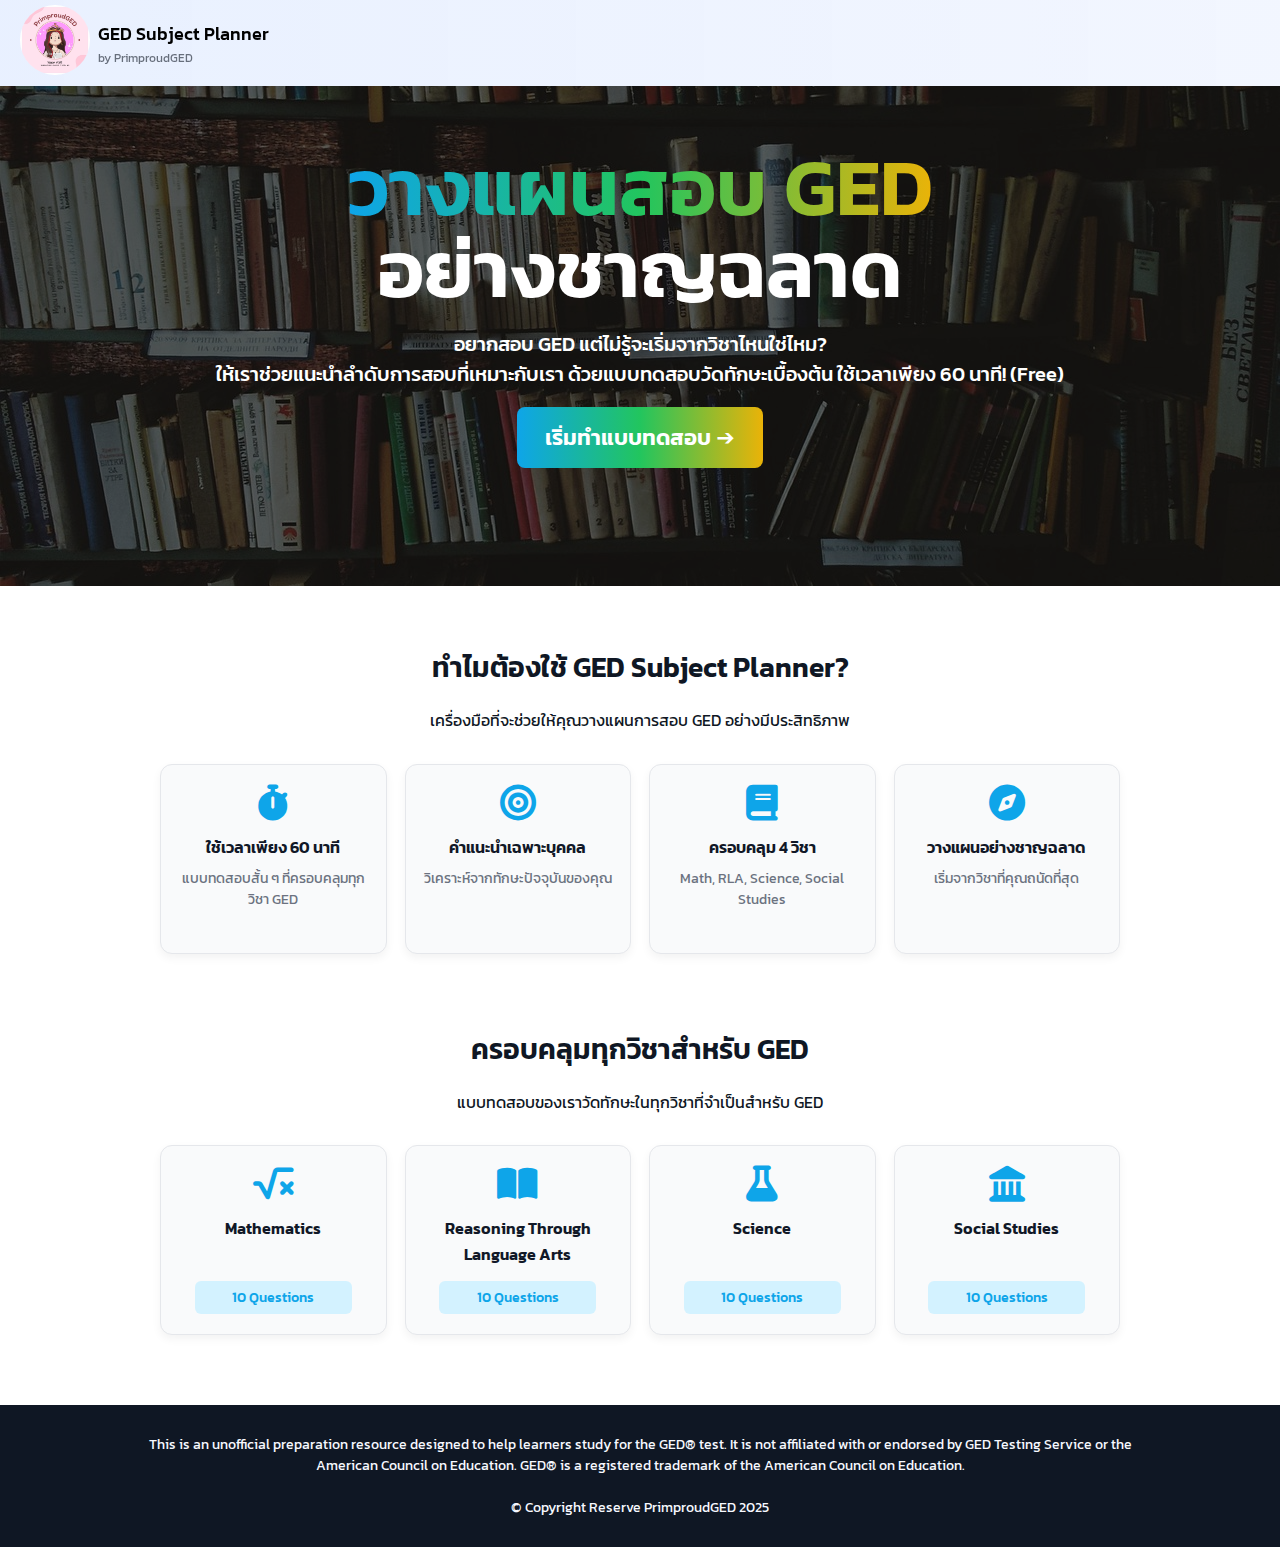
<file: index.html>
<!doctype html>
<html lang="th">
<head>
  <meta charset="utf-8" />
  <meta name="viewport" content="width=device-width, initial-scale=1" />
  <title>GED Subject Planner</title>
  <link rel="icon" type="image/png" href="img/icon.png">
  <link href="https://fonts.googleapis.com/css2?family=Kanit:wght@300;400;600;800&display=swap" rel="stylesheet">
  <link rel="stylesheet" href="https://cdnjs.cloudflare.com/ajax/libs/font-awesome/6.4.0/css/all.min.css">
  <link rel="stylesheet" href="styles.css">
</head>
<body>
    <div class="topbar">
      <div class="brand">
        <a href="index.html">
          <img src="img/logo.jpg" alt="Primproud Logo" href="index.html">
        </a>
        <div class="brand-text">
          <p class="brand-title">GED Subject Planner</p>
          <p class="tagline">by PrimproudGED</p>
        </div>
      </div>
    </div>

  <main class="hero">
    <h2 class="title-large fade-slide"><span class="gradient-text">วางแผนสอบ GED</span><br>อย่างชาญฉลาด</h2>
    <p class="subtitle fade-slide">อยากสอบ GED แต่ไม่รู้จะเริ่มจากวิชาไหนใช่ไหม?<br>ให้เราช่วยแนะนำลำดับการสอบที่เหมาะกับเรา ด้วยแบบทดสอบวัดทักษะเบื้องต้น ใช้เวลาเพียง 60 นาที! (Free)</p>
    <a class="hero-button fade-slide" id="startQuizBtn">
      <span>เริ่มทำแบบทดสอบ &#10132;</span>
    </a>
  </main>

  <!-- Content Section -->
  <section class="content">
    <div class="container fade-slide">
      <h3>ทำไมต้องใช้ GED Subject Planner?</h3>
      <p>เครื่องมือที่จะช่วยให้คุณวางแผนการสอบ GED อย่างมีประสิทธิภาพ</p>
        <section class="features">
        <div class="features-container">
          <div class="feature-card">
            <div class="feature-icon"><i class="fa-solid fa-stopwatch"></i></div>
            <p>ใช้เวลาเพียง 60 นาที</p>
            <span>แบบทดสอบสั้น ๆ ที่ครอบคลุมทุกวิชา GED</span>
          </div>
          <div class="feature-card">
            <div class="feature-icon"><i class="fa-solid fa-bullseye"></i></div>
            <p>คำแนะนำเฉพาะบุคคล</p>
            <span>วิเคราะห์จากทักษะปัจจุบันของคุณ</span>
          </div>
          <div class="feature-card">
            <div class="feature-icon"><i class="fa-solid fa-book"></i></div>
            <p>ครอบคลุม 4 วิชา</p>
            <span>Math, RLA, Science, Social Studies</span>
          </div>
          <div class="feature-card">
            <div class="feature-icon"><i class="fa-solid fa-compass"></i></div>
            <p>วางแผนอย่างชาญฉลาด</p>
            <span>เริ่มจากวิชาที่คุณถนัดที่สุด</span>
          </div>
        </div>
      </section><br>

      <h3>ครอบคลุมทุกวิชาสำหรับ GED</h3>
      <p>แบบทดสอบของเราวัดทักษะในทุกวิชาที่จำเป็นสำหรับ GED</p>
        <section class="features">
        <div class="features-container">
          <div class="feature-card">
            <div class="feature-icon"><i class="fa-solid fa-square-root-alt"></i></div>
            <p>Mathematics</p>
            <span class="questions">10 Questions</span>
          </div>
          <div class="feature-card">
            <div class="feature-icon"><i class="fa-solid fa-book-open"></i></div>
            <p>Reasoning Through Language Arts</p>
            <span class="questions">10 Questions</span>
          </div>
          <div class="feature-card">
            <div class="feature-icon"><i class="fa-solid fa-flask"></i></div>
            <p>Science</p>
            <span class="questions">10 Questions</span>
          </div>
          <div class="feature-card">
            <div class="feature-icon"><i class="fa-solid fa-landmark"></i></div>
            <p>Social Studies</p>
            <span class="questions">10 Questions</span>
          </div>
        </div>
      </section>
    </div>
  </section>

  <script>
    window.addEventListener("DOMContentLoaded", () => {
      const elements = document.querySelectorAll(".fade-slide");
      elements.forEach((el, index) => {
        setTimeout(() => {
          el.classList.add("show");
        }, index * 150);
      });
    });

    document.getElementById("startQuizBtn").addEventListener("click", function (e) {
      e.preventDefault();

      sessionStorage.setItem("showQuizPopup", "yes");
      window.location.href = "quiz.html";
    });
  </script>

  <footer class="footer">
    <div class="footer-container">
      <p>
        This is an unofficial preparation resource designed to help learners study for the GED® test. 
        It is not affiliated with or endorsed by GED Testing Service or the American Council on Education. 
        GED® is a registered trademark of the American Council on Education.<br>
        <br>© Copyright Reserve PrimproudGED 2025
      </p>
    </div>
  </footer>
</body>
</html>
</file>
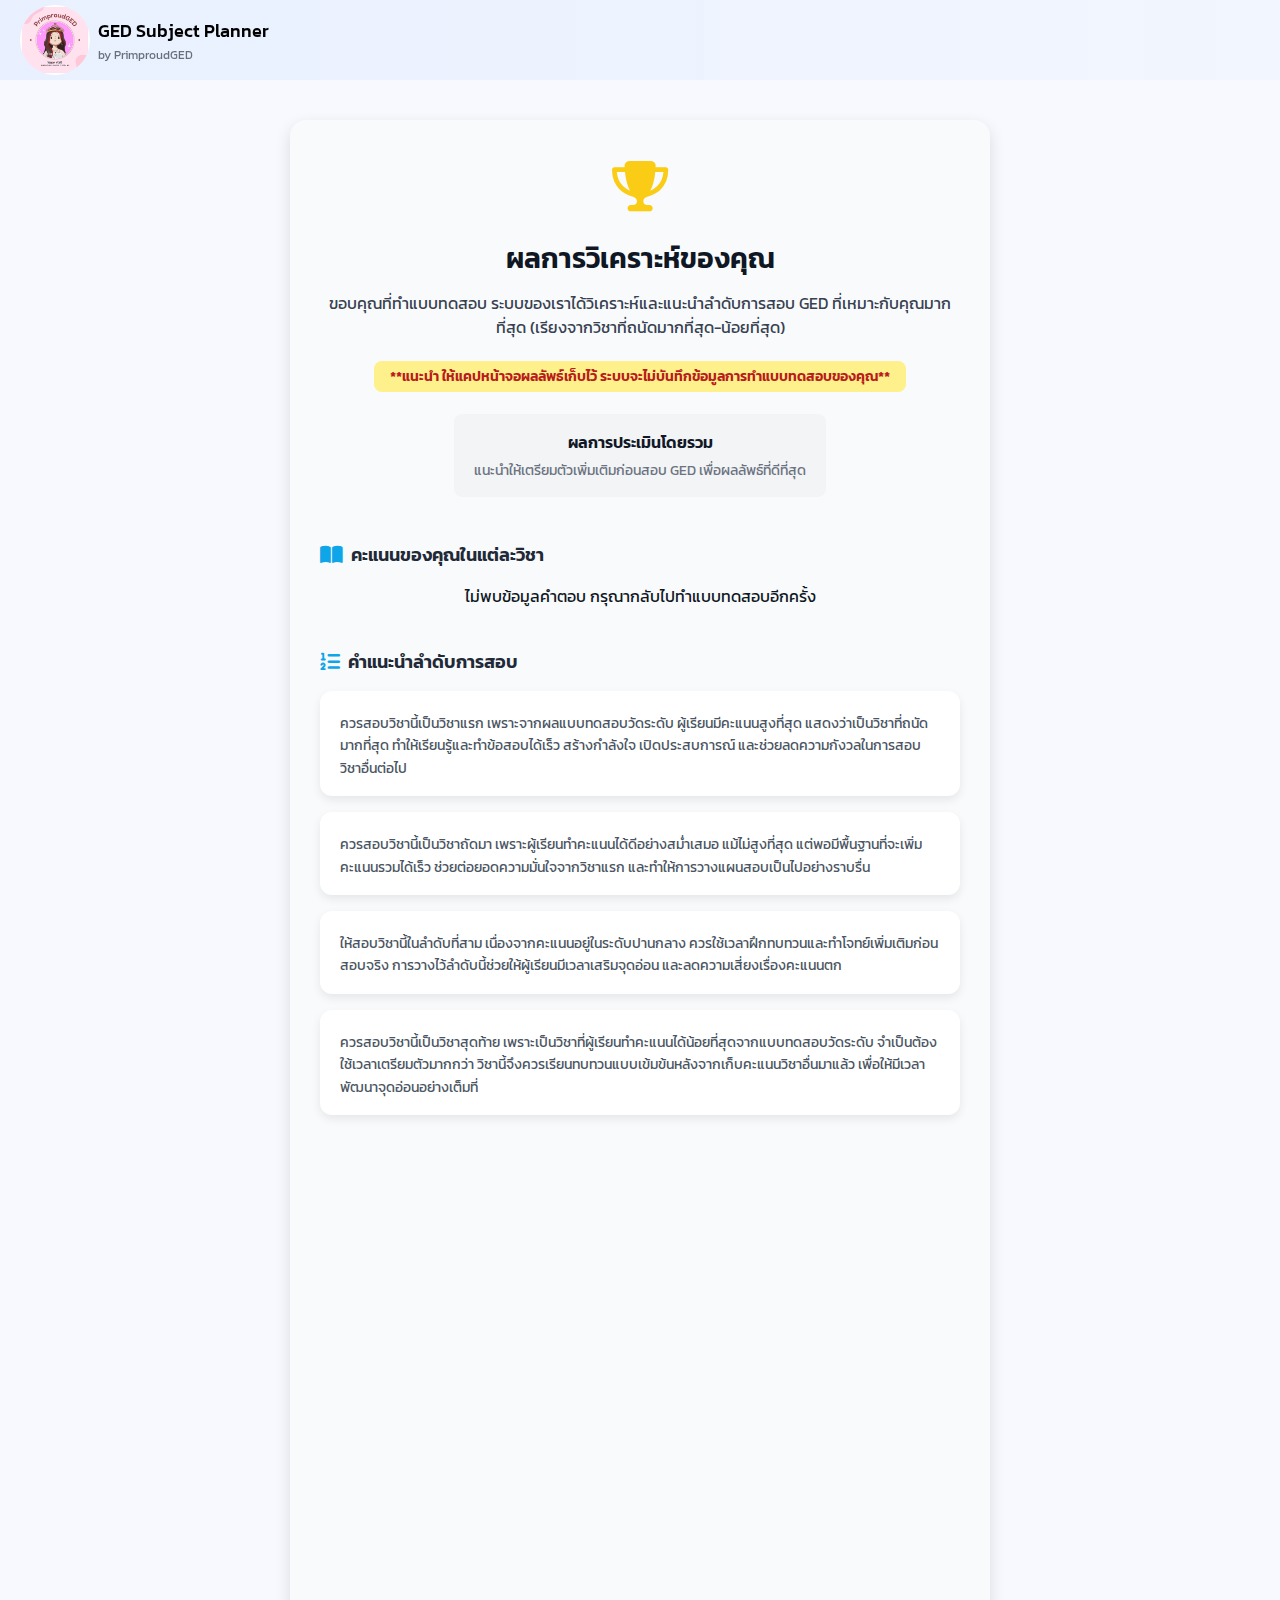
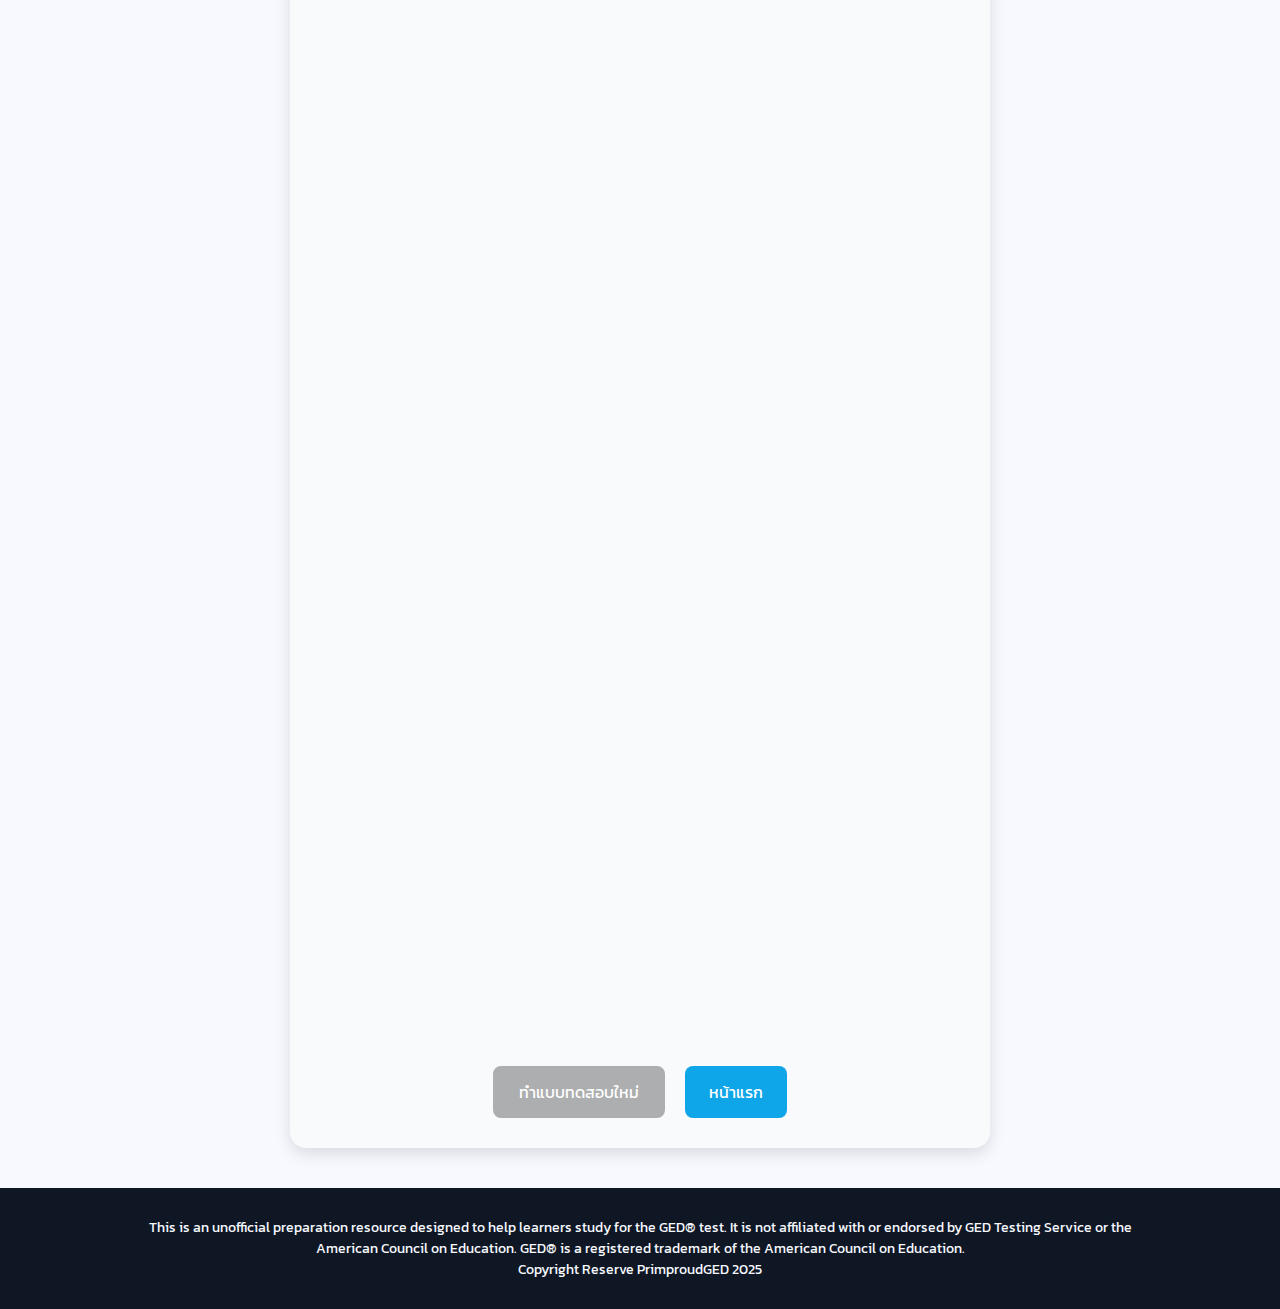
<file: summary.html>
<!DOCTYPE html>
<html lang="en">
<head>
<meta charset="UTF-8">
<meta name="viewport" content="width=device-width, initial-scale=1.0">
<title>Score Analysis</title>
<link rel="icon" type="image/png" href="img/icon.png">
<link href="https://fonts.googleapis.com/css2?family=Kanit:wght@300;400;600;800&display=swap" rel="stylesheet">
<link rel="stylesheet" href="https://cdnjs.cloudflare.com/ajax/libs/font-awesome/6.4.0/css/all.min.css">
<link rel="stylesheet" href="styles.css">
</head>
<body>
  <div class="topbar">
    <div class="brand">      
        <img src="img/logo.jpg" alt="Primproud Logo" href="index.html">
      <div class="brand-text">
        <p class="brand-title">GED Subject Planner</p>
        <p class="tagline">by PrimproudGED</p>
      </div>
    </div>
  </div>

  <div class="summary-card-wrapper">
    <!-- Header -->
    <section class="summary-header fade-slide">
      <div class="trophy-icon"><i class="fa-solid fa-trophy"></i></div>
      <h1 class="summary-title">ผลการวิเคราะห์ของคุณ</h1>
      <p class="summary-subtitle">
        ขอบคุณที่ทำแบบทดสอบ ระบบของเราได้วิเคราะห์และแนะนำลำดับการสอบ GED ที่เหมาะกับคุณมากที่สุด 
        (เรียงจากวิชาที่ถนัดมากที่สุด-น้อยที่สุด)
      </p>

      <div class="summary-warning">
        **แนะนำ ให้แคปหน้าจอผลลัพธ์เก็บไว้ ระบบจะไม่บันทึกข้อมูลการทำแบบทดสอบของคุณ**
      </div>

      <div class="summary-overall fade-slide">
        <div class="overall-title">ผลการประเมินโดยรวม</div>
        <div class="overall-text">แนะนำให้เตรียมตัวเพิ่มเติมก่อนสอบ GED เพื่อผลลัพธ์ที่ดีที่สุด</div>
      </div>
    </section>

    <!-- Header คะแนน -->
    <div class="summary-subheader fade-slide">
      <i class="fa-solid fa-book-open"></i>
      <span>คะแนนของคุณในแต่ละวิชา</span>
    </div>

    <!-- Content Card -->
    <section class="summary-content fade-slide" id="summaryContent">
      <!-- Card แต่ละวิชา จะถูกสร้างด้วย JS -->
    </section><br>

    <!-- Header ลำดับการสอบ -->
    <div class="summary-subheader fade-slide">
      <i class="fa-solid fa-list-ol"></i>
      <span>คำแนะนำลำดับการสอบ</span>
    </div>

    <!-- การ์ดลำดับการสอบ -->
    <section class="summary-order fade-slide" id="summaryOrder">
      <div class="order-item">
        <div class="order-title" id="orderTitle1"></div>
        <p class="order-desc">ควรสอบวิชานี้เป็นวิชาแรก เพราะจากผลแบบทดสอบวัดระดับ ผู้เรียนมีคะแนนสูงที่สุด แสดงว่าเป็นวิชาที่ถนัดมากที่สุด ทำให้เรียนรู้และทำข้อสอบได้เร็ว สร้างกำลังใจ เปิดประสบการณ์ และช่วยลดความกังวลในการสอบวิชาอื่นต่อไป</p>
      </div>

      <div class="order-item">
        <div class="order-title" id="orderTitle2"></div>
        <p class="order-desc">ควรสอบวิชานี้เป็นวิชาถัดมา เพราะผู้เรียนทำคะแนนได้ดีอย่างสม่ำเสมอ แม้ไม่สูงที่สุด แต่พอมีพื้นฐานที่จะเพิ่มคะแนนรวมได้เร็ว ช่วยต่อยอดความมั่นใจจากวิชาแรก และทำให้การวางแผนสอบเป็นไปอย่างราบรื่น</p>
      </div>

      <div class="order-item">
        <div class="order-title" id="orderTitle3"></div>
        <p class="order-desc">ให้สอบวิชานี้ในลำดับที่สาม เนื่องจากคะแนนอยู่ในระดับปานกลาง ควรใช้เวลาฝึกทบทวนและทำโจทย์เพิ่มเติมก่อนสอบจริง การวางไว้ลำดับนี้ช่วยให้ผู้เรียนมีเวลาเสริมจุดอ่อน และลดความเสี่ยงเรื่องคะแนนตก</p>
      </div>

      <div class="order-item">
        <div class="order-title" id="orderTitle4"></div>
        <p class="order-desc">ควรสอบวิชานี้เป็นวิชาสุดท้าย เพราะเป็นวิชาที่ผู้เรียนทำคะแนนได้น้อยที่สุดจากแบบทดสอบวัดระดับ จำเป็นต้องใช้เวลาเตรียมตัวมากกว่า วิชานี้จึงควรเรียนทบทวนแบบเข้มข้นหลังจากเก็บคะแนนวิชาอื่นมาแล้ว เพื่อให้มีเวลาพัฒนาจุดอ่อนอย่างเต็มที่</p>
      </div>
    </section>

    <div class="summary-subheader fade-slide">
      <i class="fa-solid fa-file-lines"></i>
      <span>ชีทที่ PrimproudGED แนะนำ!</span>
    </div>

    <div class="sheet-section fade-slide">

      <!-- 1) Math -->
      <div class="sheet-subject-card">
        <div class="sheet-subject-header">
          <i class="fa-solid fa-calculator"></i>
          <span>Math Sheets</span>
        </div>

        <div class="sheet-list">
          <a class="sheet-item" href="https://primproudged01.my.canva.site/set-sheet-math" target="_blank">
            <img src="img/math-sheet.jpg" class="sheet-item-img">
            <div class="sheet-item-title">Set Sheet Math</div>
          </a>

          <a class="sheet-item" href="https://primproudged01.my.canva.site/mock-test" target="_blank">
            <img src="img/mock-math.jpg" class="sheet-item-img">
            <div class="sheet-item-title">Mock Test Math</div>
          </a>
        </div>
      </div>

      <!-- Science -->
      <div class="sheet-subject-card">
        <div class="sheet-subject-header">
          <i class="fa-solid fa-flask"></i>
          <span>Science Sheets</span>
        </div>

        <div class="sheet-list">
          <a class="sheet-item" href="https://primproudged01.my.canva.site/set-sheet-science" target="_blank">
            <img src="img/science-sheet.jpg" class="sheet-item-img">
            <div class="sheet-item-title">Set Sheet Science</div>
          </a>

          <a class="sheet-item" href="https://primproudged01.my.canva.site/mock-test" target="_blank">
            <img src="img/mock-science.jpg" class="sheet-item-img">
            <div class="sheet-item-title">Mock Test Science</div>
          </a>
        </div>
      </div>

      <!-- Social -->
      <div class="sheet-subject-card">
        <div class="sheet-subject-header">
          <i class="fa-solid fa-landmark"></i>
          <span>Social Studies Sheets</span>
        </div>

        <div class="sheet-list">
          <a class="sheet-item" href="https://primproudged01.my.canva.site/set-sheet-social" target="_blank">
            <img src="img/social-sheet.jpg" class="sheet-item-img">
            <div class="sheet-item-title">Set Sheet Social</div>
          </a>

          <a class="sheet-item" href="https://primproudged01.my.canva.site/mock-test" target="_blank">
            <img src="img/mock-social.jpg" class="sheet-item-img">
            <div class="sheet-item-title">Mock Test Social</div>
          </a>
        </div>
      </div>

      <!-- RLA -->
      <div class="sheet-subject-card">
        <div class="sheet-subject-header">
          <i class="fa-solid fa-book-open"></i>
          <span>RLA Sheets</span>
        </div>

        <div class="sheet-list">
          <a class="sheet-item" href="https://primproudged01.my.canva.site/set-sheet-rla" target="_blank">
            <img src="img/rla-sheet.jpg" class="sheet-item-img">
            <div class="sheet-item-title">Set Sheet RLA</div>
          </a>
        </div>
      </div>

    </div>


    <!-- การ์ดคำแนะนำสำคัญ -->
    <div class="important-advice-card fade-slide">
      <div class="advice-header">
        <i class="fa-solid fa-lightbulb"></i>
        <span>คำแนะนำสำคัญ!</span>
      </div>
      <p class="advice-text">
        แนะนำให้เริ่มจากวิชาที่เราถนัดก่อน เพื่อเสริมความมั่นใจ 
        และค่อยๆ ต่อยอดไปยังวิชาที่ยากขึ้น การสอบ GED ไม่จำเป็นต้องสอบทุกวิชาพร้อมกัน 
        น้องๆ สามารถวางแผนสอบทีละวิชาได้
      </p>
    </div>

     <div class="summary-buttons">
        <button id="restartBtn" class="quiz-restart-btn">ทำแบบทดสอบใหม่</button>
        <button id="homeBtn" class="quiz-home-btn">หน้าแรก</button>
     </div>
  </div>

<script>
  const answers = JSON.parse(localStorage.getItem('quizAnswers')) || {};
  const summaryContent = document.getElementById('summaryContent');

  let subjects = {};

  if (Object.keys(answers).length === 0) {
    summaryContent.innerHTML = '<p>ไม่พบข้อมูลคำตอบ กรุณากลับไปทำแบบทดสอบอีกครั้ง</p>';
  } else {

    Object.values(answers).forEach(ans => {
      if (!subjects[ans.subject]) subjects[ans.subject] = { correct: 0, total: 0 };
      subjects[ans.subject].total++;
      if (ans.answer === 'correct') subjects[ans.subject].correct++;
    });

    for (const sub in subjects) {
      const data = subjects[sub];
      const percent = Math.round((data.correct / data.total) * 100);
      const colorClass = percent < 50 ? 'red' : percent === 50 ? 'yellow' : 'green';

      let statusText = '';
      let statusIcon = '';

      if (percent > 50 && percent < 100) {
        statusText = 'ผ่าน!';
        statusIcon = `<i class="fa-solid fa-circle-check" style="color:#22c55e"></i>`;
      } else if (percent === 50) {
        statusText = 'ควรฝึกเพิ่มเติม';
        statusIcon = `<i class="fa-solid fa-circle-xmark" style="color:#facc15"></i>`;
      } else if (percent === 100) {
        statusText = 'Excellent!';
        statusIcon = `<i class="fa-solid fa-circle-check" style="color:#22c55e"></i>`;
      } else {
        statusText = 'ควรฝึกเพิ่มเติม';
        statusIcon = `<i class="fa-solid fa-circle-xmark" style="color:#ef4444"></i>`;
      }

      const div = document.createElement('div');
      div.classList.add('summary-item');
      div.innerHTML = `
        <div class="summary-item-header">
          <div class="subject-info">
            <span class="subject-name">${sub}</span>
          </div>
          <div class="subject-percent ${colorClass}">${percent}%</div>
        </div>
        <div class="summary-item-body">
          <div class="subject-score">คะแนน: ${data.correct}/${data.total}</div>
          <div class="subject-status">${statusText} ${statusIcon}</div>
        </div>
        <div class="score-bar-wrapper">
          <div class="score-bar ${colorClass}" data-percent="${percent}"></div>
        </div>
      `;
      summaryContent.appendChild(div);
    }
  }

  const sortedSubjects = Object.keys(subjects).sort((a, b) => {
    const scoreA = subjects[a].correct / subjects[a].total;
    const scoreB = subjects[b].correct / subjects[b].total;
    return scoreB - scoreA;
  });

  if (sortedSubjects.length >= 4) {
    document.getElementById("orderTitle1").textContent = sortedSubjects[0];
    document.getElementById("orderTitle2").textContent = sortedSubjects[1];
    document.getElementById("orderTitle3").textContent = sortedSubjects[2];
    document.getElementById("orderTitle4").textContent = sortedSubjects[3];
  }

  const restartBtn = document.getElementById('restartBtn');
  restartBtn.addEventListener('click', () => {
    localStorage.removeItem('quizAnswers');
    window.location.href = 'quiz.html';
  });

  const homeBtn = document.getElementById('homeBtn');
  homeBtn.addEventListener('click', () => {
    window.location.href = 'index.html';
  });

  // Animation bar
  window.addEventListener("load", () => {
    const bars = document.querySelectorAll(".score-bar");
    bars.forEach(bar => {
      const target = bar.dataset.percent;
      bar.style.width = "0%";
      setTimeout(() => {
        bar.style.width = target + "%";
      }, 10);
    });
  });

  // Fade-in
  window.addEventListener("DOMContentLoaded", () => {
    const elements = document.querySelectorAll(".fade-slide");
    elements.forEach((el, index) => {
      setTimeout(() => {
        el.classList.add("show");
      }, index * 150);
    });
  });
</script>

  <footer class="footer">
        <div class="footer-container">
            <p>
            This is an unofficial preparation resource designed to help learners study for the GED® test. 
            It is not affiliated with or endorsed by GED Testing Service or the American Council on Education. 
            GED® is a registered trademark of the American Council on Education.<br>
            Copyright Reserve PrimproudGED 2025
            </p>
        </div>
  </footer>
</body>
</html>
</file>
<file: styles.css>
/* Variables */
:root{
  --accent: #0b6cff;
  --bg: #f7f9ff;
  --panel-bg: #ffffff;
  --text: #0f1724;
  --text-white: #ffffff;
}

/* Reset */
*{box-sizing:border-box}
html,body{
  height:100%;
  margin:0;
  font-family:'Kanit',system-ui,-apple-system,Segoe UI,Roboto,'Noto Sans Thai',sans-serif;
  background:var(--bg);
  color:var(--text);
}

body {
  display: flex;
  flex-direction: column;
}

.main-content {
  flex: 1;
}

.fade-slide {
  opacity: 0;
  transform: translateY(20px);
  transition: opacity 0.8s ease, transform 0.8s ease;
}

.fade-slide.show {
  opacity: 1;
  transform: translateY(0);
}

/* Header */
.topbar {
  display: flex;
  align-items: center;
  justify-content: space-between;
  padding: 5px 20px;
  background: linear-gradient(90deg, rgba(11,108,255,0.06), rgba(11,108,255,0.02));
  backdrop-filter: blur(6px);
}

/* โลโก้ + ตัวหนังสือ */
.brand {
  display: flex;
  align-items: center; /* อยู่แนวนอน */
  gap: 8px; /* ระยะระหว่างโลโก้กับข้อความ */
  justify-content: flex-start; /* จัดทั้งหมดไปฝั่งซ้าย */
}

.brand img {
  height: 70px;
  width: 70px;
  border-radius: 50%; /* ทำเป็นวงกลม */
  object-fit: cover;
}

.brand-text {
  display: flex;
  flex-direction: column; /* ข้อความเรียงแนวตั้ง */
}

.brand-title {
  margin: 0;
  font-size: 18px; /* ปรับไม่ใหญ่เกินไป */
  font-weight: 500;
  color: #000000;
}

.tagline {
  margin: 2px 0 0 0;
  font-size: 12px; /* เล็กกว่าข้อความหลัก */
  color: rgba(15,23,36,0.6);
}


/* Hero */
.hero{
  min-height:500px; /* กำหนดความสูงขั้นต่ำ */
  max-height:80vh;
  display:flex;
  flex-direction:column;
  justify-content:flex-start;
  align-items:center;
  gap:18px;
  text-align:center;
  background: url('img/background.jpg') no-repeat center center/cover;
  position:relative;
  padding-top:60px;
}
.hero::before {
  content:'';
  position:absolute;
  inset:0;
  background: rgba(0, 0, 0, 0.596);
  z-index:0;
}
.title-large, .subtitle {
  position:relative;
  z-index:1;
}
.title-large{
  font-weight:600;
  font-size:72px;
  line-height:1.03;
  margin:0;
  color: #ffffff;
}
.gradient-text {
  background: linear-gradient(90deg, #0ea5e9, #22c55e, #eab308);
  -webkit-background-clip: text;
  -webkit-text-fill-color: transparent;
  background-clip: text;
  color: transparent;
  display: inline-block;
  font-size:72px;
}
.subtitle {
  font-size:20px; /* ปรับขนาด */
  font-weight:500;
  color: var(--text-white);
  line-height:1.5;
  margin:0;
}

/* Hero button */
.hero-button {
  display:inline-flex;
  align-items:center;
  gap:8px;
  padding:12px 24px;
  font-size:20px;
  font-weight:600;
  color:#ffffff;
  background: linear-gradient(90deg, #0ea5e9, #22c55e, #eab308);
  border: none;
  border-radius:8px;
  cursor:pointer;
  text-decoration:none;
  z-index:1;
  position:relative;
  transition: all 0.3s ease;
}

.hero-button span {
  display:inline-block;
  transition: all 0.3s ease;
}

.hero-button:hover {
  transform: scale(1.05);
  background-color: #ffffff;
  background-image: none;
}

.hero-button:hover span {
  background: linear-gradient(90deg, #0ea5e9, #22c55e, #eab308);
  -webkit-background-clip: text;
  -webkit-text-fill-color: transparent;
}

/* Content Section */
.content {
  background-color: #ffffff; /* แบ็กกราวสีขาว */
  padding:60px 20px;
  text-align:center;
  color: #0f1724;
}
.content .container {
  max-width:1000px;
  margin:0 auto;
  display:flex;
  flex-direction:column;
  gap:20px;
}
.content h3 {
  font-size:32px;
  font-weight:600;
  margin:0;
}
.content p {
  font-size:18px;
  line-height:1.6;
  margin:0;
}

/* Features */
.features {
  padding: 10px 20px;
  background: #fff;
}

.features-container {
  display: grid;
  grid-template-columns: repeat(4, 1fr);
  gap: 18px;
  max-width: 1100px;
  margin: 0 auto;
}

.feature-card {
  display: flex;
  flex-direction: column;
  align-items: center;
  justify-content: flex-start;
  background: #f9fafb;
  border: 1px solid #e5e7eb; /* ขอบสีเทาอ่อน */
  border-radius: 12px;
  padding: 20px 14px;
  text-align: center;
  box-shadow: 0 4px 10px rgba(0,0,0,0.05);
  transition: transform 0.2s ease;
  height: 190px; /* กำหนดความสูงเพื่อให้ span ลงก้น */
  box-sizing: border-box;
  position: relative;
}

.feature-card:hover {
  transform: translateY(-4px);
}

.feature-icon i {
  font-size: 36px;
  color: #0ea5e9; /* สีฟ้าแบบ gradient */
  margin-bottom: 8px;
}

.feature-card p {
  margin: 6px 0 4px;
  font-size: 16px;
  font-weight: 600;
  color: #111827;
}

.feature-card span {
  font-size: 14px;
  font-weight: 400;
  color: #6b7280; /* สีเทา */
  margin-top: 4px;
}

/* สำหรับ span .questions ให้ลงก้น card */
.feature-card .questions {
  margin-top: auto; /* ดัน span ลงด้านล่าง */
  padding: 6px 10px;
  background: #d3f2ff;
  border-radius: 6px;
  font-size: 14px;
  font-weight: 500;
  color: #0ea5e9;
  text-align: center;
  width: 80%;
}

/* Hamburger */
.hamburger{
  width:44px;
  height:44px;
  border-radius:10px;
  border:0;
  background:transparent;
  display:inline-grid;
  place-items:center;
  cursor:pointer;
  position:relative;
  z-index:40;
}

.hamburger .lines{
  width:22px;
  height:2px;
  background:var(--text);
  position:relative;
  display:block;
}
.hamburger .lines::before,
.hamburger .lines::after{
  content:'';
  position:absolute;
  left:0;
  width:22px;
  height:2px;
  background:var(--text);
  transition:transform .26s ease,opacity .26s ease;
}
.hamburger .lines::before{top:-7px}
.hamburger .lines::after{top:7px}
.hamburger.open .lines{background:transparent}
.hamburger.open .lines::before{transform:translateY(7px) rotate(45deg)}
.hamburger.open .lines::after{transform:translateY(-7px) rotate(-45deg)}

/* Slide panel */
.panel{
  position:fixed;
  top:0;
  right:-340px;
  bottom:0;
  width:320px;
  background:var(--panel-bg);
  box-shadow:0 10px 30px rgba(2,6,23,0.12);
  border-radius:12px 0 0 12px;
  padding:18px;
  transition:right .34s cubic-bezier(.2,.9,.2,1);
  z-index:35;
  overflow:auto;
}
.panel.open{right:0}
.panel header{
  display:flex;
  align-items:center;
  justify-content:space-between;
  margin-bottom:12px;
}
.panel h3{
  margin:0;
  font-size:18px;
}
.panel nav{
  display:flex;
  flex-direction:column;
  gap:10px;
  margin-top:8px;
}
.panel a{
  padding:10px 12px;
  border-radius:8px;
  text-decoration:none;
  color:var(--text);
  font-weight:600;
}
.overlay{
  position:fixed;
  inset:0;
  background:rgba(3,8,25,0.35);
  opacity:0;
  pointer-events:none;
  transition:opacity .28s ease;
  z-index:30;
}
.overlay.show{
  opacity:1;
  pointer-events:auto;
}

/*quiz*/
.quiz-popup-overlay {
  position: fixed;
  top: 0;
  left: 0;
  width: 100%;
  height: 100%;
  background: rgba(0,0,0,0.55);
  display: flex;
  justify-content: center;
  align-items: center;
  z-index: 999;

  opacity: 0;
  visibility: hidden;
  transition: opacity 0.3s ease;
}

.quiz-popup-overlay.show {
  opacity: 1;
  visibility: visible;
}

.quiz-popup-box {
  background: #ffffff;
  padding: 25px;
  border-radius: 12px;
  width: 90%;
  max-width: 400px;
  text-align: center;
  font-family: 'Kanit', sans-serif;
  box-shadow: 0 4px 12px rgba(0,0,0,0.15);

  opacity: 0;
  transform: translateY(20px);
  transition: opacity 0.5s ease, transform 0.8s ease;
}

.quiz-popup-overlay.show .quiz-popup-box {
  opacity: 1;
  transform: translateY(0);
}

/* Title */
.popup-title {
  font-size: 26px;
  font-weight: 700;
  margin-bottom: 18px;
  margin-top: 10px;
}

/* Section label */
.popup-label {
  font-size: 16px;
  font-weight: 600;
  margin-bottom: 20px;
}

/* List styling */
.popup-list {
  list-style-type: disc;
  padding-left: 22px;
  text-align: left;
  margin: 0 0 18px 0;
  line-height: 1.6;
}

/* Warning message */
.popup-warning {
  color: #d60000;
  font-weight: 400;
  margin-bottom: 20px;
  line-height: 1.5;
  font-size: 18px;
}

.quiz-header {
  text-align: center;
  margin-bottom: 30px;
}

.quiz-header h3 {
  font-size: 26px;
  font-weight: 700;
  margin-bottom: 10px;
}

.quiz-header p {
  font-size: 16px;
  color: #374151;
  line-height: 1.6;
}

.quiz-questions {
  max-width: 700px;
  margin: 30px auto;
  position: relative;
}

.progress-wrapper {
  width: 90%;
  max-width: 500px;
  margin: 12px auto 0;
}

.progress-container {
  display: flex;
  align-items: center; /* ให้อยู่แนวเดียวกัน */
  gap: 8px;
}

.progress-text, .progress-count {
  font-size: 14px;
  color: #374151;
  white-space: nowrap;
}

.progress-bar-wrapper {
  flex: 1; /* ขยายเต็มพื้นที่ตรงกลาง */
  height: 8px; /* บางลง */
  background: #e5e7eb;
  border-radius: 4px;
  overflow: hidden;
}

.progress-bar {
  height: 100%;
  width: 0%;
  background: #0ea5e9;
  border-radius: 4px;
  transition: width 0.3s ease;
}
.question-header {
  display: flex;
  justify-content: space-between;
  align-items: center;
  margin-bottom: 12px;
  font-size: 14px;
  font-weight: 500;
  color: #374151; /* เทาเข้ม */
}

.question-number {
  color: #0ea5e9; /* ฟ้าเหมือน theme */
  font-weight: 600;
}

.question-subject {
  font-style: italic;
  color: #6b7280; /* เทาอ่อน */
}

.question-card {
  display: none;
  background: #fff;
  padding: 24px;
  border-radius: 12px;
  box-shadow: 0 4px 12px rgba(0,0,0,0.1);
  margin-bottom: 20px;
}
.question-card.active { display: block; }

h4 {
  font-weight: 600;
  font-size: 17px;
  margin-top: 0;
}

.math-image img {
  max-width: 100%;
  height: auto;
  display: block;
  margin: 10px auto;
  border-radius: 8px;
}

.math-image img {
  max-height: 280px;
  object-fit: contain;
}

.image-option {
  display: flex;
  align-items: center;
  gap: 12px;
  padding: 10px;
  border: 2px solid transparent;
  border-radius: 8px;
  cursor: pointer;
  transition: 0.2s;
}

.image-option img {
  width: 150px;      
  display: block;
}

.image-option input[type="radio"]:checked + img {
  border: 3px solid #3b82f6;
  border-radius: 6px;
}

.img-option {
  position: relative;
  display: block;
  padding-top: 28px;
}

.img-option img {
  width: 150px;
  display: block;
  margin-left: auto;
  margin-right: auto;
}

.option-letter {
  position: absolute;
  top: 6px;
  left: 10px;
}

/* Excerpt container */
.excerpt {
  background-color: #f9f9f9;
  border: 2px solid #ccc;
  padding: 15px 20px;         
  margin: 20px;                      
  text-align: left;            
  box-shadow: 1px 1px 5px rgba(0,0,0,0.1); 
}

.excerpt img {
  display: block;               
  margin: 10px auto;            
  max-width: 100%;              
  box-shadow: 2px 2px 8px rgba(0,0,0,0.15);
}

.excerpt p {
  font-size: 0.95rem;
  line-height: 1.5;
  color: #333;
}

.excerpt p img-caption {
  font-size: 10px;
  color: #666;
  text-align: center;
  display: block;
  margin-top: 5px;
}

.blank-box {
  display: inline-block;
  width: 120px;
  height: 28px;
  border: 2px solid #000;
  vertical-align: middle;
  text-align: center;
  line-height: 28px;
  font-weight: 600;
  margin: 0 4px;
}

select {
  text-align: center;
}
.options {
  list-style: none;
  padding: 0;
  margin: 0;
  display: flex;
  flex-direction: column;
  gap: 10px; 
}
.options li {
  border-radius: 8px;
  overflow: hidden;
}
.options input[type="radio"] { display: none; }

.options label {
  display: block;       
  width: 100%;          
  padding: 12px;
  background: #f9fafb;
  border: 2px solid #e5e7eb;
  border-radius: 8px;
  color: #111827;
  cursor: pointer;
  font-family: 'Kanit', sans-serif;
  transition: background 0.2s, color 0.2s, border 0.2s;
  user-select: none;    
}

.options input[type="radio"]:checked + label {
  background: #0ea5e9;
  color: #fff;
  border-color: #0ea5e9;
}

.buttons {
  display: flex;
  justify-content: space-between;
  margin-top: 16px;
}

/* ปุ่ม Next/Previous */
button.quiz-btn {
  padding: 12px 20px;
  border: none;
  border-radius: 8px;
  background: #0ea5e9;
  color: #fff;
  cursor: pointer;
  font-family: 'Kanit', sans-serif;
  transition: background 0.3s ease; /* hover transition เฉพาะปุ่มนี้ */
}

button.quiz-btn:not(:disabled):hover {
  background: #0284c7; /* สีเข้มขึ้นเมื่อ hover */
}

button.quiz-btn:disabled {
  background: #94a3b8;
  cursor: default;
}

/* กรอบครอบทั้งหมด */
.summary-card-wrapper {
  max-width: 700px;
  margin: 40px auto;
  background-color: #f9fafb;
  border-radius: 16px;
  padding: 30px;
  box-shadow: 0 6px 16px rgba(0,0,0,0.12);
  text-align: center;
}

/* Header trophy + title + subtitle */
.summary-header {
  display: flex;
  flex-direction: column;
  align-items: center;
  justify-content: center;
  gap: 12px;
  margin-bottom: 24px;
}

.summary-header .trophy-icon {
  font-size: 50px;
  color: #facc15;
}

.summary-title {
  font-size: 28px;
  font-weight: 600;
  margin: 0;
}

.summary-subtitle {
  font-size: 16px;
  line-height: 1.5;
  color: #374151;
  margin: 0;
}

/* แถบคำเตือน */
.summary-warning {
  background-color: #fef08a;
  color: #b91c1c;
  font-weight: 600;
  padding: 5px 16px;
  border-radius: 8px;
  margin: 10px 0;
  text-align: center;
  font-size: 14px;
}

/* ผลการประเมินโดยรวม */
.summary-overall {
  background-color: #f3f4f6;
  padding: 16px 20px;
  border-radius: 8px;
  text-align: center;
  margin-bottom: 20px;
}

.summary-overall .overall-title {
  font-weight: 600;
  font-size: 16px;
  color: #111827;
  margin-bottom: 6px;
}

.summary-overall .overall-text {
  font-weight: 400;
  font-size: 14px;
  color: #6b7280;
  line-height: 1.5;
  margin: 0;
}

/* Header คะแนน */
.summary-subheader {
  display: flex;
  align-items: center;
  justify-content: flex-start;
  gap: 8px;
  font-weight: 600;
  font-size: 18px;
  color: #1f2937;
  margin-bottom: 16px;
}

.summary-subheader i {
  font-size: 20px;
  color: #0ea5e9;
}

/* Card แต่ละวิชา */
.summary-item {
  background-color: #ffffff;
  border-radius: 12px;
  padding: 20px;
  box-shadow: 0 4px 12px rgba(0,0,0,0.08);
  margin-bottom: 16px;
  display: flex;
  flex-direction: column;
  transition: transform 0.2s ease;
}

.summary-item:hover {
  transform: translateY(-2px);
}

/* Header Card */
.summary-item-header {
  display: flex;
  justify-content: space-between;
  align-items: center;
  margin-bottom: 12px;
}

.subject-info {
  display: flex;
  align-items: center;
  gap: 6px;
  font-weight: 600;
  font-size: 20px;
}

.subject-percent {
  font-size: 14px;
  font-weight: 600;
  padding: 2px 8px;
  border-radius: 8px;
  color: #fff;
}

.subject-percent.green { background-color: #22c55e; }
.subject-percent.yellow { background-color: #facc15; color:#111; }
.subject-percent.red { background-color: #ef4444; }

/* Body Card */
.summary-item-body {
  display: flex;
  justify-content: space-between;
  align-items: center;
  margin-bottom: 12px;
  font-size: 14px;
}

.subject-score {
  font-weight: 600;
}

.subject-status {
  font-weight: 600;
}

.subject-status i {
  margin-left: 4px;
  font-size: 16px;
}

/* Progress bar */
.score-bar-wrapper {
  width: 100%;
  max-width: 100%;
  height: 10px;
  background: #e5e7eb;
  border-radius: 8px;
  overflow: hidden;
}

.score-bar {
  height: 100%;
  width: 0%;
  border-radius: 8px;
  transition: width 1.5s ease;
  transition-delay: 0.8s;
}

.score-bar.red { background: #ef4444; }   
.score-bar.yellow { background: #facc15; } 
.score-bar.green { background: #22c55e; }

/* Summary button */
.summary-buttons {
  display: flex;
  justify-content: center;
  gap: 20px;
  margin-top: 20px;
}

.quiz-restart-btn {
  padding: 12px 24px;
  font-size: 16px;
  font-family: 'Kanit', sans-serif;
  background-color: #acaeaf;
  color: #ffffff;
  border: 2px solid #acaeaf;
  border-radius: 8px;
  cursor: pointer;
  transition: background 0.3s ease, transform 0.2s ease;
  margin-top: 16px;
}

.quiz-restart-btn:hover {
  background-color: #f3f3f3;
  color: #acaeaf;
  transform: scale(1.05);
}

.quiz-home-btn {
  padding: 12px 24px;
  font-size: 16px;
  font-family: 'Kanit', sans-serif;
  background-color: #0ea5e9;
  color: #ffffff;
  border: none;
  border-radius: 8px;
  cursor: pointer;
  transition: background 0.3s ease, transform 0.2s ease;
  margin-top: 16px;
}

.quiz-home-btn:hover {
  background-color: #0284c7;
  transform: scale(1.05);
}

/* ส่วนคำแนะนำลำดับการสอบ */
.summary-order {
  display: flex;
  flex-direction: column;
  gap: 16px;
  margin-bottom: 40px;
  text-align: left; /* เริ่มต้นจากด้านซ้าย */
}

.order-item {
  background-color: #ffffff;
  border-radius: 12px;
  padding: 16px 20px;
  box-shadow: 0 4px 10px rgba(0,0,0,0.08);
  transition: transform 0.2s ease;
}

.order-item:hover {
  transform: translateY(-2px);
}

.order-title {
  font-weight: 600;
  font-size: 16px;
  color: #1f2937;
  margin-bottom: 6px;
}

.order-desc {
  font-weight: 400; /* ไม่หนาเกินไป */
  font-size: 14px;
  color: #4b5563;
  line-height: 1.6;
  margin: 0;
}

/* การ์ดคำแนะนำสำคัญ */
.important-advice-card {
  background-color: #e0f2fe; 
  border: 2px solid #0ea5e9; 
  border-radius: 12px;
  padding: 20px;
  text-align: center;
  margin-top: 20px;
  box-shadow: 0 2px 6px rgba(0,0,0,0.08);
}

.advice-header {
  display: flex;
  align-items: center;
  justify-content: center;
  gap: 8px;
  font-size: 20px;
  font-weight: 600;
  color: #0369a1;
  margin-bottom: 10px;
}

.advice-header i {
  color: #facc15;
  font-size: 22px;
}

.advice-text {
  font-size: 15px;
  line-height: 1.6;
  color: #0f172a;
  margin: 0;
}

/* การ์ดหลักของแต่ละวิชา */
.subject-sheet-card {
  background: #fff;
  border-radius: 14px;
  padding: 18px;
  margin-top: 22px;
  box-shadow: 0 4px 14px rgba(0,0,0,0.12);
}

/* Title ของแต่ละวิชา */
.subject-header {
  display: flex;
  align-items: center;
  font-size: 1.2rem;
  font-weight: 700;
  gap: 10px;
  font-family: 'Kanit', sans-serif;
  color: #1f2937;
  margin-bottom: 15px;
}

.sheet-section {
  margin-top: 20px;
  display: flex;
  flex-direction: column;
  gap: 28px;
}

/* Sub-header */
.sheet-subheader {
  display: flex;
  align-items: center;
  gap: 10px;
  font-size: 20px;
  font-weight: 600;
  color: #222;
  margin-bottom: 10px;
}

/* Main card for each subject */
.sheet-subject-card {
  padding: 20px;
  border-radius: 14px;
  background: #ffffff;
  border: 1px solid #e5e7eb;
  box-shadow: 0 4px 10px rgba(0,0,0,0.05);
  transition: 0.2s ease;
}

.sheet-subject-card:hover {
  transform: translateY(-2px);
  box-shadow: 0 6px 16px rgba(0,0,0,0.08);
}

/* Subject header (icon + name) */
.sheet-subject-header {
  display: flex;
  align-items: center;
  gap: 12px;
  margin-bottom: 18px;
}

.sheet-subject-header i {
  font-size: 20px;
  color: #0ea5e9;
}

.sheet-subject-header span {
  font-size: 18px;
  font-weight: 500;
  color: #1f2937;
}

/* Layout for sub-sheets */
.sheet-list {
  display: flex;
  gap: 16px;
  flex-wrap: wrap;
}

/* Individual sheet card */
.sheet-item {
  width: 180px;
  display: flex;
  flex-direction: column;
  gap: 6px;
  text-decoration: none;
  padding: 10px;
  border-radius: 12px;
  background: #fafafa;
  border: 1px solid #e5e7eb;
  transition: 0.2s;
}

.sheet-item:hover {
  background: #f0f9ff;
  border-color: #93c5fd;
  transform: translateY(-3px);
}

.sheet-item-img {
  width: 100%;
  height: 160px;
  border-radius: 10px;
  object-fit: cover;
}

.sheet-item-title {
  font-size: 15px;
  font-weight: 400;
  color: #000000;
  text-align: center;
}

/* Footer */
.footer {
  background-color: #0f1724;
  color: #f7f9ff;
  padding: 15px 10px;
  text-align: center;
  font-size: 14px;
  line-height: 1.5;

  display: flex;              
  align-items: center;        
  justify-content: center;    
}

.footer-container {
  max-width: 1000px;
  margin: 0 auto;             
  width: 100%;                
}

@media (min-width: 900px) {
  .title-large { font-size: 80px; }
  .gradient-text { font-size: 80px; }
  .subtitle { font-size: 20px; }
  .hero-button { font-size: 22px; padding: 14px 28px; }

  .content h3 { font-size: 28px; }
  .content p { font-size: 16px; }
}

@media (max-width: 900px) {
  /* Features Section */
  .features-container {
    grid-template-columns: repeat(2, 1fr);
    gap: 12px;
  }

  .feature-card {
    height: auto;
    padding: 16px 12px;
  }
}

@media (max-width: 768px) {
  /* Brand */
  .brand img {
    height: 50px;
    width: 50px;
  }

  .brand-title { font-size: 13px; }
  .tagline { font-size: 10px; }

  /* Hero Section */
  .hero {
    min-height: 70vh;
    padding: 1.5rem;
  }

  .hero h1 {
    font-size: 2rem;
  }

  .hero p {
    font-size: 1rem;
    margin-bottom: 1.5rem;
  }
}

@media (max-width: 500px) {
  /* Features Section */
  .features-container {
    grid-template-columns: 1fr;
  }

  .feature-card {
    height: auto;
    padding: 14px 12px;
  }
}

@media (max-width: 480px) {

  /* Summary Section */
  .summary-card-wrapper { padding: 16px; }
  .summary-title { font-size: 20px; }
  .summary-subtitle { font-size: 14px; }
  .summary-subheader { font-size: 16px; }

  .subject-info { font-size: 14px; }

  .score-bar-wrapper { max-width: 90%; height: 14px; }

  .quiz-restart-btn { width: 100%; }

  .summary-order { text-align: left; }
  .order-item { padding: 14px; }
  .order-title { font-size: 15px; }
  .order-desc { font-size: 13px; }

  /* Recommended Sheets */
  .sheet-list { justify-content: center; }
  .sheet-item { width: 45%; }

  .summary-buttons {
    flex-direction: column;
    width: 100%;
  }

  .quiz-restart-btn,
  .quiz-home-btn {
    width: 100%;
    text-align: center;
    padding: 14px 0;
    font-size: 16px;
  }
}
</file>
